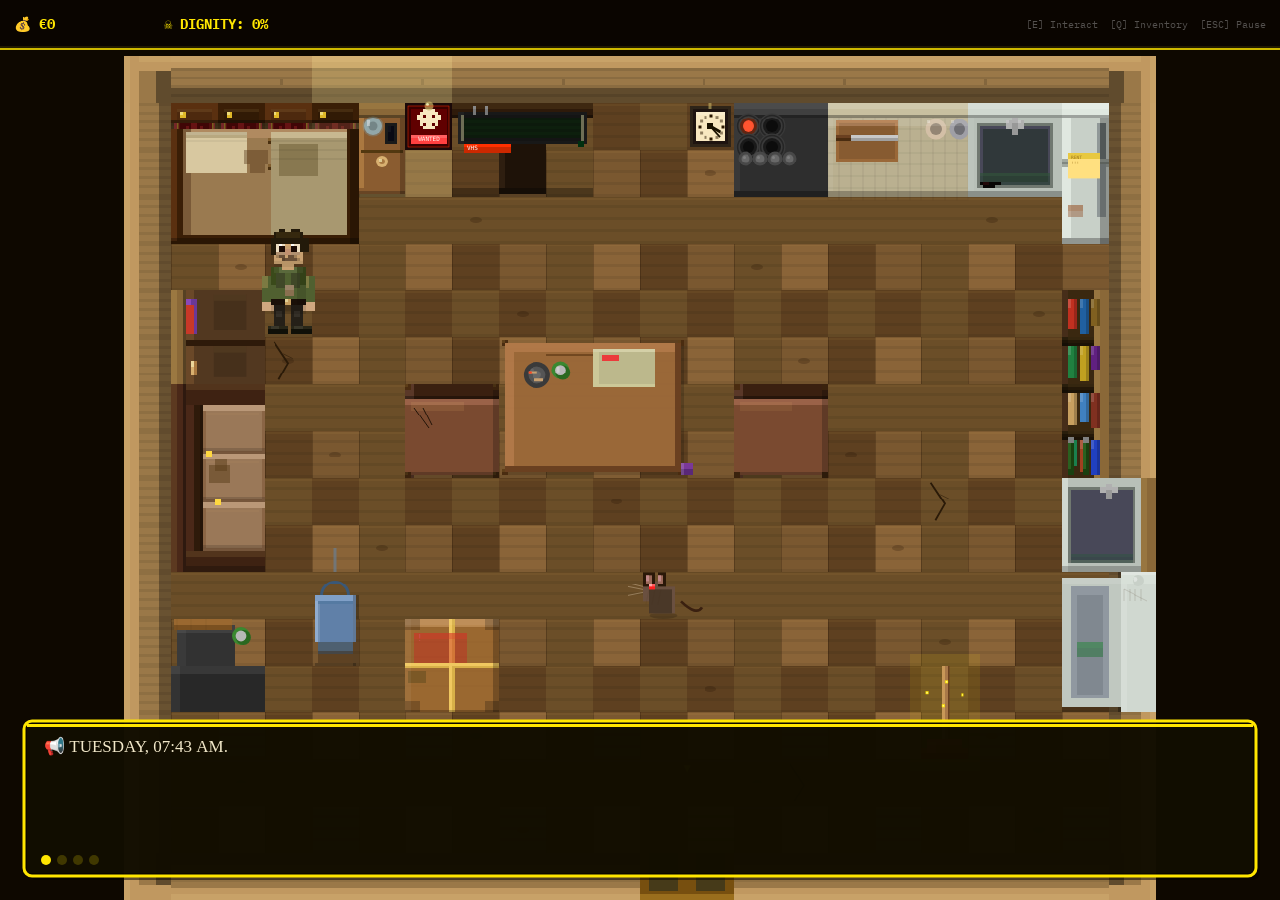
<file: src/app/Game.html>
<!DOCTYPE html>
<html lang="en">
<head>
  <meta charset="UTF-8"/>
  <meta name="viewport" content="width=device-width, initial-scale=1.0"/>
  <title>Random Tuesday Simulator — The Apartment</title>
  <link href="https://fonts.googleapis.com/css2?family=Bebas+Neue&family=Permanent+Marker&family=VT323&family=IBM+Plex+Mono:wght@400;700&display=swap" rel="stylesheet"/>
  <link rel="stylesheet" href="../styles/Style.css"/>
</head>
<body>

  <!-- BACKGROUND LAYERS (kept so HUD/dialog overlays match the main game's vibe) -->
  <div class="bg-layer bg-grid"></div>
  <div class="bg-noise"></div>
  <div class="scanlines"></div>

  <!-- Fade-in overlay (plays on entry from Street.html) -->
  <div id="game-fade"
    style="position:fixed;inset:0;background:#0a0604;z-index:9998;
           pointer-events:none;transition:opacity 0.9s ease;opacity:1;"></div>

  <script src="../scripts/World.js"></script>
  <script>
    // Boot directly into the game world — no title screen, no cinematic
    window.addEventListener('load', () => {
      startWorld();
      // Fade in after world is ready
      requestAnimationFrame(() =>
        requestAnimationFrame(() => {
          const fade = document.getElementById('game-fade');
          if (fade) {
            fade.style.opacity = '0';
            setTimeout(() => fade.remove(), 1000);
          }
        })
      );
    });
  </script>
</body>
</html>
</file>
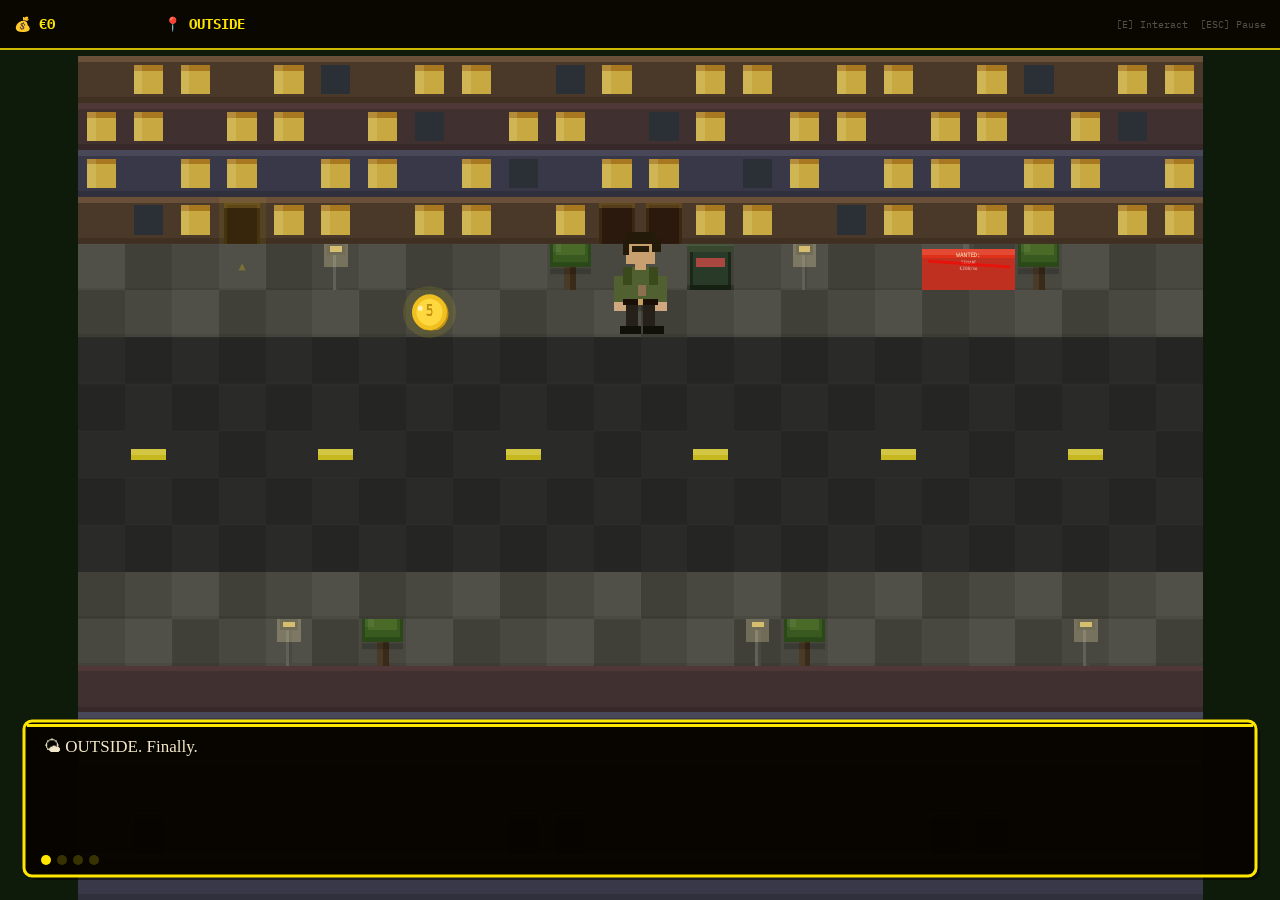
<file: src/app/Street.html>
<!DOCTYPE html>
<html lang="en">
<head>
  <meta charset="UTF-8"/>
  <meta name="viewport" content="width=device-width, initial-scale=1.0"/>
  <title>Random Tuesday Simulator — Outside</title>
  <link href="https://fonts.googleapis.com/css2?family=Bebas+Neue&family=Permanent+Marker&family=VT323&family=IBM+Plex+Mono:wght@400;700&display=swap" rel="stylesheet"/>
  <link rel="stylesheet" href="../styles/Style.css"/>
  <style>
    body { overflow: hidden; background: #0a0a0a; }
    #fade-in {
      position: fixed; inset: 0; background: #0a0a0a; z-index: 9999;
      pointer-events: none; transition: opacity 1s ease;
    }
    #street-wrapper {
      position: fixed; inset: 0; z-index: 300;
      background: #0e1a0a;
      display: flex; align-items: center; justify-content: center;
    }
  </style>
</head>
<body>
  <div id="fade-in"></div>
  <div class="bg-layer bg-grid"></div>
  <div class="bg-noise"></div>
  <div class="scanlines"></div>
  <div class="floaters" id="floaters"></div>
  <div id="street-wrapper">
    <canvas id="street-canvas" style="image-rendering:pixelated;image-rendering:crisp-edges;position:absolute;"></canvas>
    <canvas id="ui-canvas" style="position:absolute;top:0;left:0;image-rendering:pixelated;pointer-events:none;"></canvas>
  </div>

  <script>
  'use strict';

  const TILE=16, SCALE=3, S=TILE*SCALE, COLS=24, ROWS=18;

  function loadStreetState(){
    try {
      const raw = localStorage.getItem('rts_state');
      if(!raw) return {};
      return JSON.parse(raw);
    } catch(e){ return {}; }
  }
  function saveStreetState(patch){
    try {
      const s = loadStreetState();
      Object.assign(s, patch);
      localStorage.setItem('rts_state', JSON.stringify(s));
      localStorage.setItem('rts_money', String(s.money ?? sp.money));
    } catch(e){}
  }

  const C = {
    /* Sky */
    skyTop:'#1a2a3a', skyBot:'#2a3a4a', skyGlow:'#3a4a2a',
    /* Pavement */
    pavA:'#484840', pavB:'#404038', pavC:'#505048', pavLine:'rgba(255,255,255,0.06)',
    /* Road */
    rdA:'#2a2a28', rdB:'#252523', rdMark:'#c8b820',
    /* Building walls */
    bldA:'#4a3828', bldALit:'#6a5038', bldB:'#382828', bldBLit:'#503838',
    bldC:'#383848', bldCLit:'#484858',
    /* Windows */
    winOff:'#1a1a14', winOn:'#c8a840', winOnD:'#a87820', winBl:'#2a3040',
    /* Door */
    bldDoor:'#2a1808', bldDoorFr:'#3a2810',
    /* Details */
    lampPost:'#484840', lampLit:'rgba(255,220,100,0.6)',
    binGr:'#2a3a28', binLid:'#384830',
    sigBg:'#c03020', sigTx:'#f0e8c0',
    treeTk:'#3a2a18', treeLvA:'#2a4818', treeLvB:'#385a20', treeLvC:'#4a6a28',
    carA:'#c03020', carB:'#284880', carC:'#2a4028', carW:'#c0c8d0',
    coinG:'#f0c020', coinGLit:'#ffd840',
    hintBg:'#ffe600', hintTx:'#1a1200',
    hit:'rgba(255,60,60,0.55)',
  };

  /* ── STREET MAP ──
     0=pavement  1=road  2=road-mark  3=building  4=door  5=tree  6=lamp
  */
  const _P=0,_R=1,_M=2,_B=3,_D=4,_T=5,_L=6;
  const SMAP=[
  //  0    1    2    3    4    5    6    7    8    9   10   11   12   13   14   15   16   17   18   19   20   21   22  23
    [_B,  _B,  _B,  _B,  _B,  _B,  _B,  _B,  _B,  _B,  _B,  _B,  _B,  _B,  _B,  _B,  _B,  _B,  _B,  _B,  _B,  _B,  _B,  _B], // 0
    [_B,  _B,  _B,  _B,  _B,  _B,  _B,  _B,  _B,  _B,  _B,  _B,  _B,  _B,  _B,  _B,  _B,  _B,  _B,  _B,  _B,  _B,  _B,  _B], // 1
    [_B,  _B,  _B,  _B,  _B,  _B,  _B,  _B,  _B,  _B,  _B,  _B,  _B,  _B,  _B,  _B,  _B,  _B,  _B,  _B,  _B,  _B,  _B,  _B], // 2
    [_B,  _B,  _B,  _D,  _B,  _B,  _B,  _B,  _B,  _B,  _B,  _D,  _D,  _B,  _B,  _B,  _B,  _B,  _B,  _B,  _B,  _B,  _B,  _B], // 3 — doors
    [_P,  _P,  _P,  _P,  _P,  _L,  _P,  _P,  _P,  _P,  _T,  _P,  _P,  _P,  _P,  _L,  _P,  _P,  _P,  _P,  _T,  _P,  _P,  _P], // 4 — pavement
    [_P,  _P,  _P,  _P,  _P,  _P,  _P,  _P,  _P,  _P,  _P,  _P,  _P,  _P,  _P,  _P,  _P,  _P,  _P,  _P,  _P,  _P,  _P,  _P], // 5
    [_R,  _R,  _R,  _R,  _R,  _R,  _R,  _R,  _R,  _R,  _R,  _R,  _R,  _R,  _R,  _R,  _R,  _R,  _R,  _R,  _R,  _R,  _R,  _R], // 6
    [_R,  _R,  _R,  _R,  _R,  _R,  _R,  _R,  _R,  _R,  _R,  _R,  _R,  _R,  _R,  _R,  _R,  _R,  _R,  _R,  _R,  _R,  _R,  _R], // 7
    [_R,  _M,  _R,  _R,  _R,  _M,  _R,  _R,  _R,  _M,  _R,  _R,  _R,  _M,  _R,  _R,  _R,  _M,  _R,  _R,  _R,  _M,  _R,  _R], // 8 — center line
    [_R,  _R,  _R,  _R,  _R,  _R,  _R,  _R,  _R,  _R,  _R,  _R,  _R,  _R,  _R,  _R,  _R,  _R,  _R,  _R,  _R,  _R,  _R,  _R], // 9
    [_R,  _R,  _R,  _R,  _R,  _R,  _R,  _R,  _R,  _R,  _R,  _R,  _R,  _R,  _R,  _R,  _R,  _R,  _R,  _R,  _R,  _R,  _R,  _R], //10
    [_P,  _P,  _P,  _P,  _P,  _P,  _P,  _P,  _P,  _P,  _P,  _P,  _P,  _P,  _P,  _P,  _P,  _P,  _P,  _P,  _P,  _P,  _P,  _P], //11
    [_P,  _P,  _P,  _P,  _L,  _P,  _T,  _P,  _P,  _P,  _P,  _P,  _P,  _P,  _L,  _T,  _P,  _P,  _P,  _P,  _P,  _L,  _P,  _P], //12
    [_B,  _B,  _B,  _B,  _B,  _B,  _B,  _B,  _B,  _B,  _B,  _B,  _B,  _B,  _B,  _B,  _B,  _B,  _B,  _B,  _B,  _B,  _B,  _B], //13
    [_B,  _B,  _B,  _B,  _B,  _B,  _B,  _B,  _B,  _B,  _B,  _B,  _B,  _B,  _B,  _B,  _B,  _B,  _B,  _B,  _B,  _B,  _B,  _B], //14
    [_B,  _B,  _B,  _B,  _B,  _B,  _B,  _B,  _B,  _B,  _B,  _B,  _B,  _B,  _B,  _B,  _B,  _B,  _B,  _B,  _B,  _B,  _B,  _B], //15
    [_B,  _D,  _B,  _B,  _B,  _B,  _B,  _B,  _B,  _D,  _D,  _B,  _B,  _B,  _B,  _B,  _B,  _B,  _D,  _D,  _B,  _B,  _B,  _B], //16
    [_B,  _B,  _B,  _B,  _B,  _B,  _B,  _B,  _B,  _B,  _B,  _B,  _B,  _B,  _B,  _B,  _B,  _B,  _B,  _B,  _B,  _B,  _B,  _B], //17
  ];

  const SOLID_STREET = new Set([_B, _T]);

  /* Objects on the street */
  const SOBJECTS = [];

  /* COIN on pavement */
  const _initState = loadStreetState();
  let streetCoin={visible: _initState.streetCoinCollected !== true, tx:7,ty:5};
  SOBJECTS.push({
    tx:7,ty:5,w:1,h:1, isCoin:true, hx:0,hy:0,hw:0,hh:0,
    get _skip(){ return !streetCoin.visible; },
    label:'€5??',
    lines:['★ You found €5 on the ground!','"Someone\'s bad day is your good day."'],
    draw(ctx){
      if(!streetCoin.visible) return;
      const b=Math.sin(Date.now()/250)*SCALE;
      ctx.save(); ctx.translate(0,b);
      ctx.globalAlpha=0.3+0.2*Math.sin(Date.now()/400);
      ctx.fillStyle='#ffe600'; ctx.beginPath(); ctx.arc(S/2,S/2,SCALE*9,0,Math.PI*2); ctx.fill();
      ctx.globalAlpha=1;
      ctx.fillStyle='#c09010'; ctx.beginPath(); ctx.arc(S/2+SCALE*0.5,S/2+SCALE*0.5,SCALE*6,0,Math.PI*2); ctx.fill();
      ctx.fillStyle=C.coinG; ctx.beginPath(); ctx.arc(S/2,S/2,SCALE*6,0,Math.PI*2); ctx.fill();
      ctx.fillStyle=C.coinGLit; ctx.beginPath(); ctx.arc(S/2,S/2,SCALE*4.5,0,Math.PI*2); ctx.fill();
      ctx.fillStyle='#c09010'; ctx.font=`bold ${SCALE*5}px monospace`; ctx.textAlign='center'; ctx.textBaseline='middle'; ctx.fillText('5',S/2,S/2);
      ctx.fillStyle='rgba(255,255,255,0.65)'; ctx.fillRect(S/2-SCALE*4,S/2-SCALE*2,SCALE*1.5,SCALE*1.5);
      ctx.restore();
    }
  });

  /* TRASH BIN */
  SOBJECTS.push({
    tx:13,ty:4,w:1,h:1, hx:13,hy:4,hw:1,hh:1, label:'Trash Bin',
    lines:['"Smells like Tuesday."','"Something is moving inside."','"You could dig through it. You won\'t. ...Maybe."'],
    draw(ctx){
      ctx.fillStyle='#1a2818'; ctx.fillRect(SCALE,0,S-SCALE*2,S);
      ctx.fillStyle=C.binGr; ctx.fillRect(SCALE*2,SCALE*2,S-SCALE*4,S-SCALE*4);
      ctx.fillStyle=C.binLid; ctx.fillRect(0,0,S,SCALE*3);
      ctx.fillStyle='rgba(255,255,255,0.08)'; ctx.fillRect(0,0,S,SCALE);
      // Sticker
      ctx.fillStyle='rgba(255,80,80,0.6)'; ctx.fillRect(SCALE*3,SCALE*5,S-SCALE*6,SCALE*3);
      ctx.fillStyle='rgba(0,0,0,0.2)'; ctx.fillRect(0,S-SCALE*2,S,SCALE*2);
    }
  });

  /* SIGN */
  SOBJECTS.push({
    tx:18,ty:4,w:2,h:1, hx:18,hy:4,hw:2,hh:1, label:'Notice Board',
    lines:['"WANTED: reliable tenant. €200/month. No pets."','"Someone crossed out \'reliable\' and wrote \'any\'."'],
    draw(ctx){
      // Post
      ctx.fillStyle='#484840'; ctx.fillRect(S-SCALE*2,0,SCALE*4,S);
      ctx.fillStyle='#606058'; ctx.fillRect(S-SCALE*2,0,SCALE*2,S);
      // Board
      ctx.fillStyle=C.sigBg; ctx.fillRect(0,SCALE*2,2*S,S-SCALE*2);
      ctx.fillStyle='#e03018'; ctx.fillRect(0,SCALE*2,2*S,SCALE*3);
      ctx.fillStyle='rgba(255,255,255,0.12)'; ctx.fillRect(0,SCALE*2,2*S,SCALE*2);
      ctx.fillStyle=C.sigTx; ctx.font=`${SCALE*2}px monospace`; ctx.textBaseline='top'; ctx.textAlign='center';
      ctx.fillText('WANTED:',S,SCALE*3);
      ctx.fillStyle='rgba(255,255,255,0.7)'; ctx.font=`${SCALE*1.5}px monospace`;
      ctx.fillText('TENANT',S,SCALE*6); ctx.fillText('€200/mo',S,SCALE*8);
      ctx.strokeStyle='rgba(255,0,0,0.6)'; ctx.lineWidth=SCALE;
      ctx.beginPath(); ctx.moveTo(SCALE*2,SCALE*6); ctx.lineTo(2*S-SCALE*2,SCALE*8); ctx.stroke();
    }
  });

  /* Player */
  let sp={
    tx:11.5, ty:4.5,
    facing:'up', frame:0, frameTimer:0,
    money:_initState.money ?? 0, dignity:0, inventory:_initState.inventory ?? [], weapon:_initState.weapon ?? null,
  };

  const skeys={};
  let sGameState='playing';
  let sdialogQueue=[],sdialogIdx=0,sdialogObj=null;
  let sCoinPending=false;

  document.addEventListener('keydown',e=>{
    skeys[e.key.toLowerCase()]=true;
    if(e.key.toLowerCase()==='e'){
      if(sGameState==='dialog') sAdvanceDialog();
      else sTryInteract();
    }
    if(e.key==='Escape') toggleSPause();
  });
  document.addEventListener('keyup',e=>{ skeys[e.key.toLowerCase()]=false; });

  let sCanvas,sCtx,suiCanvas,suiCtx;

  window.addEventListener('load',()=>{
    // Fade in
    const fi=document.getElementById('fade-in');
    fi.style.opacity='1';
    requestAnimationFrame(()=>requestAnimationFrame(()=>{ fi.style.opacity='0'; }));
    setTimeout(()=>fi.remove(),1200);

    sCanvas=document.getElementById('street-canvas');
    suiCanvas=document.getElementById('ui-canvas');
    sCtx=sCanvas.getContext('2d');
    suiCtx=suiCanvas.getContext('2d');
    sCtx.imageSmoothingEnabled=suiCtx.imageSmoothingEnabled=false;
    resizeStreet();
    window.addEventListener('resize',resizeStreet);

    // Floaters
    const emojis=['💸','🤑','💰','🪙','🚗','🐦','🌿','🍕','🎸','📦','🔧','🧾','🌞','🚔','📰'];
    const floatersEl=document.getElementById('floaters');
    if(floatersEl){
      for(let i=0;i<20;i++){
        const el=document.createElement('div');
        el.className='floater'; el.textContent=emojis[Math.floor(Math.random()*emojis.length)];
        el.style.left=Math.random()*100+'%'; el.style.animationDuration=(8+Math.random()*14)+'s';
        el.style.animationDelay=(-Math.random()*20)+'s'; el.style.fontSize=(1+Math.random()*2)+'rem';
        el.style.userSelect='none'; floatersEl.appendChild(el);
      }
    }

    setTimeout(()=>sShowDialog(null,[
      '🌤 OUTSIDE. Finally.',
      `"Fresh air. Smells like exhaust and regret."`,
      '"There\'s a door back into your building at the top."',
      '"Is that... a €5 coin on the ground?"',
    ]),600);

    requestAnimationFrame(sGameLoop);
  });

  function resizeStreet(){
    const W=window.innerWidth,H=window.innerHeight,mW=COLS*S,mH=ROWS*S;
    sCanvas.width=mW; sCanvas.height=mH;
    const fit=Math.min((W-16)/mW,(H-56)/mH);
    const dW=Math.round(mW*fit),dH=Math.round(mH*fit);
    sCanvas.style.width=dW+'px'; sCanvas.style.height=dH+'px';
    sCanvas.style.left=((W-dW)/2)+'px'; sCanvas.style.top=((H-dH+56)/2)+'px';
    suiCanvas.width=W; suiCanvas.height=H; suiCanvas.style.width=W+'px'; suiCanvas.style.height=H+'px';
  }

  let sLastTime=0;
  function sGameLoop(ts){
    const dt=Math.min((ts-sLastTime)/1000,0.05); sLastTime=ts;
    if(sGameState==='playing') sUpdatePlayer(dt);
    sDrawWorld(); sDrawUI();
    requestAnimationFrame(sGameLoop);
  }

  const SSPEED=5.5;
  function sUpdatePlayer(dt){
    let dx=0,dy=0;
    if(skeys['w']||skeys['arrowup'])   dy=-1;
    if(skeys['s']||skeys['arrowdown']) dy= 1;
    if(skeys['a']||skeys['arrowleft']) dx=-1;
    if(skeys['d']||skeys['arrowright'])dx= 1;
    if(dx&&dy){dx*=0.707;dy*=0.707;}
    if(dx||dy){
      const nx=sp.tx+dx*SSPEED*dt, ny=sp.ty+dy*SSPEED*dt;
      if(!sSolid(nx,sp.ty)) sp.tx=nx;
      if(!sSolid(sp.tx,ny)) sp.ty=ny;
      if(Math.abs(dx)>Math.abs(dy)) sp.facing=dx>0?'right':'left';
      else sp.facing=dy>0?'down':'up';
      sp.frameTimer+=dt;
      if(sp.frameTimer>0.12){sp.frameTimer=0;sp.frame=(sp.frame+1)%4;}
    } else sp.frame=0;

    // Re-enter building via door at row 3
    if(sp.ty<=3.4&&(sp.tx>=2.5&&sp.tx<=4.5)){
      triggerReturnHome();
    }
  }

  function sSolid(tx,ty){
    const c=Math.floor(tx),r=Math.floor(ty);
    if(c<0||r<0||c>=COLS||r>=ROWS) return true;
    const t=SMAP[r]?.[c];
    if(SOLID_STREET.has(t)) return true;
    for(const obj of SOBJECTS){
      if(obj._skip||obj.isCoin) continue;
      const hx=obj.hx,hy=obj.hy,hw=obj.hw,hh=obj.hh;
      if(hw===0||hh===0) continue;
      const pL=tx+0.15,pR=tx+0.85,pT=ty+0.15,pB=ty+0.85;
      if(pR>hx&&pL<hx+hw&&pB>hy&&pT<hy+hh) return true;
    }
    return false;
  }

  let returnTriggered=false;
  function triggerReturnHome(){
    if(returnTriggered||sGameState==='exiting') return;
    returnTriggered=true; sGameState='exiting';
    saveStreetState({ money: sp.money, inventory: sp.inventory, weapon: sp.weapon });
    const fade=document.createElement('div');
    fade.style.cssText='position:fixed;inset:0;background:#0a0604;z-index:9999;opacity:0;transition:opacity 0.8s ease;pointer-events:none;';
    document.body.appendChild(fade);
    requestAnimationFrame(()=>requestAnimationFrame(()=>{ fade.style.opacity='1'; }));
    setTimeout(()=>{ window.location.href='Game.html?from=street'; },900);
  }

  function sTryInteract(){
    if(sGameState!=='playing') return;
    const off={up:[0,-1],down:[0,1],left:[-1,0],right:[1,0]};
    const [ox,oy]=off[sp.facing];
    const cx=Math.floor(sp.tx)+ox, cy=Math.floor(sp.ty)+oy;
    const px2=Math.floor(sp.tx), py2=Math.floor(sp.ty);
    for(const obj of SOBJECTS){
      if(obj._skip) continue;
      const hit=(cx>=obj.tx&&cx<obj.tx+obj.w&&cy>=obj.ty&&cy<obj.ty+obj.h)
             ||(px2>=obj.tx&&px2<obj.tx+obj.w&&py2>=obj.ty&&py2<obj.ty+obj.h);
      if(!hit) continue;
      if(obj.isCoin){ sShowDialog(obj,obj.lines); sCoinPending=true; return; }
      sShowDialog(obj,obj.lines); return;
    }
    // Door check
    const nearDoor=(SMAP[cy]?.[cx]===_D)||(SMAP[py2]?.[px2]===_D);
    if(nearDoor) sShowDialog(null,['"Back inside."','"Walk to the door at the top to go home."']);
  }

  function sShowDialog(obj,lines){
    if(sGameState==='dialog') return;
    sdialogObj=obj; sdialogQueue=lines; sdialogIdx=0; sGameState='dialog';
  }
  function sAdvanceDialog(){
    const wasCoin=sCoinPending;
    sdialogIdx++;
    if(sdialogIdx<sdialogQueue.length) return;
    sGameState='playing'; sdialogObj=null;
    if(wasCoin){ sCoinPending=false; collectStreetCoin(); }
  }
  function collectStreetCoin(){
    streetCoin.visible=false; sp.money+=5; saveStreetState({ money: sp.money, streetCoinCollected: true, inventory: sp.inventory, weapon: sp.weapon });
    sShowDialog(null,[`★ +€5! Balance: €${sp.money}.`,'"Lucky Tuesday after all."']);
  }
  function toggleSPause(){ if(sGameState==='dialog') return; sGameState=sGameState==='paused'?'playing':'paused'; }

  function sDrawWorld(){
    sCtx.fillStyle='#0a0604'; sCtx.fillRect(0,0,sCanvas.width,sCanvas.height);
    // Sky
    for(let r=0;r<4;r++) for(let c=0;c<COLS;c++){
      const gy=r/4;
      const sr=Math.floor(26+gy*20), sg=Math.floor(42+gy*16), sb=Math.floor(58+gy*14);
      sCtx.fillStyle=`rgb(${sr},${sg},${sb})`; sCtx.fillRect(c*S,r*S,S,S);
    }
    for(let r=0;r<ROWS;r++) for(let c=0;c<COLS;c++) sDrawTile(c,r);
    [...SOBJECTS].filter(o=>!o._skip).sort((a,b)=>(a.ty+a.h)-(b.ty+b.h)).forEach(obj=>{
      sCtx.save(); sCtx.translate(obj.tx*S,obj.ty*S); obj.draw(sCtx); sCtx.restore();
    });
    sDrawStreetPlayer();
    sDrawStreetHint();
    // Door glow top (back to home)
    const t=Date.now();
    const gl=0.1+0.06*Math.sin(t/800);
    sCtx.save(); sCtx.globalAlpha=gl;
    sCtx.fillStyle='#ffe600'; sCtx.fillRect(3*S,3*S,S,S);
    sCtx.globalAlpha=0.6+0.4*Math.sin(t/500);
    sCtx.fillStyle='#ffe600'; sCtx.font=`bold ${SCALE*4}px monospace`; sCtx.textAlign='center'; sCtx.textBaseline='middle';
    sCtx.fillText('▲',3.5*S,4.5*S);
    sCtx.globalAlpha=1; sCtx.restore();
  }

  function sDrawTile(col,row){
    sCtx.save(); sCtx.translate(col*S,row*S);
    const t=SMAP[row]?.[col];
    if(t===_B){ sDrawBuilding(col,row); }
    else if(t===_P){ sDrawPavement(col,row); }
    else if(t===_R){ sDrawRoad(col,row); }
    else if(t===_M){ sDrawRoadMark(); }
    else if(t===_D){ sDrawBldDoor(col,row); }
    else if(t===_T){ sDrawTree(); }
    else if(t===_L){ sDrawPavement(col,row); sDrawLamp(); }
    else { sCtx.fillStyle='#0a0a0a'; sCtx.fillRect(0,0,S,S); }
    sCtx.restore();
  }

  function sDrawBuilding(col,row){
    const v=(col*3+row*7)%3;
    sCtx.fillStyle=v===0?'#4a3828':v===1?'#403030':'#383848';
    sCtx.fillRect(0,0,S,S);
    const lit=v===0?'#6a5038':v===1?'#503838':'#484858';
    sCtx.fillStyle=lit; sCtx.fillRect(0,0,S,SCALE*2);
    // Windows
    if(row>=0&&row<=3&&(col+row)%3!==0){
      const on=Math.floor(Date.now()/3000+col+row*3)%5!==0;
      sCtx.fillStyle=on?C.winOn:C.winOff;
      sCtx.fillRect(SCALE*3,SCALE*3,S-SCALE*6,S-SCALE*6);
      if(on){
        sCtx.fillStyle=C.winOnD; sCtx.fillRect(SCALE*3,SCALE*3,S-SCALE*6,SCALE*2);
        sCtx.fillStyle='rgba(255,255,200,0.15)'; sCtx.fillRect(SCALE*3,SCALE*3,SCALE*3,S-SCALE*6);
      } else {
        sCtx.fillStyle='rgba(60,70,90,0.5)'; sCtx.fillRect(SCALE*3,SCALE*3,S-SCALE*6,S-SCALE*6);
      }
    }
    sCtx.fillStyle='rgba(0,0,0,0.15)'; sCtx.fillRect(0,S-SCALE*2,S,SCALE*2);
  }

  function sDrawPavement(col,row){
    const v=(col*5+row*11)%3;
    sCtx.fillStyle=v===0?C.pavA:v===1?C.pavB:C.pavC;
    sCtx.fillRect(0,0,S,S);
    // Joint lines
    sCtx.strokeStyle=C.pavLine; sCtx.lineWidth=0.5;
    if(col%2===0){ sCtx.beginPath(); sCtx.moveTo(0,0); sCtx.lineTo(0,S); sCtx.stroke(); }
    if(row%2===0){ sCtx.beginPath(); sCtx.moveTo(0,0); sCtx.lineTo(S,0); sCtx.stroke(); }
    sCtx.fillStyle='rgba(0,0,0,0.08)'; sCtx.fillRect(0,S-SCALE,S,SCALE);
  }

  function sDrawRoad(col,row){
    const v=(col+row)%2;
    sCtx.fillStyle=v===0?C.rdA:C.rdB;
    sCtx.fillRect(0,0,S,S);
    sCtx.strokeStyle='rgba(255,255,255,0.04)'; sCtx.lineWidth=0.5;
    sCtx.beginPath(); sCtx.moveTo(0,0); sCtx.lineTo(S,0); sCtx.stroke();
  }
  function sDrawRoadMark(){
    sCtx.fillStyle=C.rdA; sCtx.fillRect(0,0,S,S);
    sCtx.fillStyle=C.rdMark; sCtx.fillRect(SCALE*2,SCALE*6,S-SCALE*4,S-SCALE*12);
    sCtx.fillStyle='rgba(255,255,200,0.2)'; sCtx.fillRect(SCALE*2,SCALE*6,S-SCALE*4,SCALE*2);
  }

  function sDrawBldDoor(col,row){
    sDrawBuilding(col,row);
    const t=Date.now();
    // Door frame
    sCtx.fillStyle='#3a2810'; sCtx.fillRect(SCALE*2,SCALE*2,S-SCALE*4,S-SCALE*2);
    sCtx.fillStyle='#1a0c04'; sCtx.fillRect(SCALE*3,SCALE*3,S-SCALE*6,S-SCALE*3);
    // Light from inside
    const gl=0.1+0.06*Math.sin(t/1200);
    sCtx.fillStyle=`rgba(255,200,120,${gl})`; sCtx.fillRect(SCALE*3,SCALE*3,S-SCALE*6,S-SCALE*3);
    sCtx.fillStyle='rgba(255,200,80,0.2)'; sCtx.fillRect(SCALE*2,SCALE*2,S-SCALE*4,SCALE*2);
  }

  function sDrawTree(){
    sDrawPavement(0,0);
    // Trunk
    sCtx.fillStyle=C.treeTk; sCtx.fillRect(S/2-SCALE*2,S*0.4,SCALE*4,S*0.6);
    sCtx.fillStyle='#4a3a28'; sCtx.fillRect(S/2-SCALE*2,S*0.4,SCALE*2,S*0.6);
    // Canopy layers
    sCtx.fillStyle=C.treeLvA; sCtx.fillRect(SCALE,0,S-SCALE*2,S*0.5);
    sCtx.fillStyle=C.treeLvB; sCtx.fillRect(SCALE*2,0,S-SCALE*4,S*0.4);
    sCtx.fillStyle=C.treeLvC; sCtx.fillRect(SCALE*3,0,S-SCALE*6,S*0.25);
    sCtx.fillStyle='rgba(255,255,255,0.06)'; sCtx.fillRect(SCALE*2,0,SCALE*3,SCALE*3);
    sCtx.fillStyle='rgba(0,0,0,0.18)'; sCtx.fillRect(SCALE,S*0.4+SCALE*2,S-SCALE*2,SCALE*2);
  }

  function sDrawLamp(){
    sCtx.fillStyle=C.lampPost; sCtx.fillRect(S/2-SCALE,0,SCALE*2,S);
    sCtx.fillStyle='#606058'; sCtx.fillRect(S/2-SCALE,0,SCALE,S);
    // Lamp head
    sCtx.fillStyle='#404038'; sCtx.fillRect(S/2-SCALE*3,0,SCALE*6,SCALE*4);
    sCtx.fillStyle='rgba(255,220,100,0.7)'; sCtx.fillRect(S/2-SCALE*2,SCALE,SCALE*4,SCALE*2);
    sCtx.fillStyle='rgba(255,240,180,0.25)'; sCtx.fillRect(S/2-SCALE*4,0,SCALE*8,SCALE*8);
  }

  function sDrawStreetPlayer(){
    const x=sp.tx*S+S/2, y=sp.ty*S+S/2;
    const bob=(sp.frame===1||sp.frame===3)?-SCALE:0;
    const loff=sp.frame===1?2:sp.frame===3?-2:0;
    const aoff=sp.frame===1?-2:sp.frame===3?2:0;
    const p=SCALE;
    sCtx.save(); sCtx.translate(x,y+bob);
    sCtx.globalAlpha=0.2; sCtx.fillStyle='#000';
    sCtx.beginPath(); sCtx.ellipse(0,S*0.38,S*0.24,S*0.065,0,0,Math.PI*2); sCtx.fill();
    sCtx.globalAlpha=1;
    const fl=sp.facing==='left'; if(fl) sCtx.scale(-1,1);
    sCtx.fillStyle='#252018'; sCtx.fillRect(-5*p,4*p,4*p,8*p+loff*p); sCtx.fillRect(1*p,4*p,4*p,8*p-loff*p);
    sCtx.fillStyle='#101008'; sCtx.fillRect(-7*p,12*p+loff*p,7*p,3*p); sCtx.fillRect(1*p,12*p-loff*p,7*p,3*p);
    sCtx.fillStyle='#506030'; sCtx.fillRect(-9*p,-5*p+aoff*p,4*p,10*p); sCtx.fillRect(5*p,-5*p-aoff*p,4*p,10*p);
    sCtx.fillStyle='#d0a880'; sCtx.fillRect(-9*p,4*p+aoff*p,4*p,3*p); sCtx.fillRect(5*p,4*p-aoff*p,4*p,3*p);
    sCtx.fillStyle='#506030'; sCtx.fillRect(-6*p,-8*p,12*p,13*p);
    sCtx.fillStyle='#3a4a1a'; sCtx.fillRect(-6*p,-8*p,3*p,6*p); sCtx.fillRect(3*p,-8*p,3*p,6*p);
    sCtx.fillStyle='#8a7050'; sCtx.fillRect(-1*p,-2*p,3*p,4*p);
    sCtx.fillStyle='#1a1008'; sCtx.fillRect(-6*p,3*p,12*p,2*p);
    sCtx.fillStyle='#c8a060'; sCtx.fillRect(-p,3*p,2*p,2*p);
    sCtx.fillStyle='#c8a070'; sCtx.fillRect(-2*p,-9*p,4*p,2*p); sCtx.fillRect(-5*p,-18*p,10*p,9*p);
    sCtx.fillStyle='#231a0a'; sCtx.fillRect(-5*p,-20*p,10*p,4*p); sCtx.fillRect(-6*p,-18*p,2*p,6*p); sCtx.fillRect(4*p,-18*p,3*p,5*p);
    if(sp.facing!=='up'){
      sCtx.fillStyle='#ecddc0'; sCtx.fillRect(-4*p,-16*p,3*p,3*p); sCtx.fillRect(1*p,-16*p,3*p,3*p);
      sCtx.fillStyle='#1a0a04'; sCtx.fillRect(-3*p,-15*p,2*p,2*p); sCtx.fillRect(1*p,-15*p,2*p,2*p);
      sCtx.fillStyle='rgba(255,255,255,0.85)'; sCtx.fillRect(-3*p,-16*p,p,p); sCtx.fillRect(1*p,-16*p,p,p);
      sCtx.fillStyle='#b09070'; sCtx.fillRect(-4*p,-13*p,3*p,p); sCtx.fillRect(1*p,-13*p,3*p,p);
      sCtx.fillStyle='#6a5038'; sCtx.fillRect(-3*p,-12*p,2*p,p); sCtx.fillRect(0,-12*p,2*p,p); sCtx.fillRect(-2*p,-11*p,5*p,p);
    } else {
      sCtx.fillStyle='#231a0a'; sCtx.fillRect(-3*p,-15*p,6*p,2*p);
    }
    sCtx.restore();
  }

  function sDrawStreetHint(){
    if(sGameState!=='playing') return;
    const off={up:[0,-1],down:[0,1],left:[-1,0],right:[1,0]};
    const [ox,oy]=off[sp.facing];
    const cx=Math.floor(sp.tx)+ox, cy=Math.floor(sp.ty)+oy;
    let nearObj=null;
    for(const obj of SOBJECTS){
      if(obj._skip) continue;
      if(cx>=obj.tx&&cx<obj.tx+obj.w&&cy>=obj.ty&&cy<obj.ty+obj.h){nearObj=obj;break;}
    }
    const nearDoor=(SMAP[cy]?.[cx]===_D);
    if(!nearObj&&!nearDoor) return;
    const tx2=nearObj?(nearObj.tx+nearObj.w/2)*S:(3.5)*S;
    const ty2=nearObj?nearObj.ty*S-SCALE*6:3*S-SCALE*6;
    let label='E', col=C.hintBg;
    if(nearObj?.isCoin) label='E  +€5';
    else if(nearDoor) label='WALK IN';
    const bw=label.length>1?S*2.6:S*0.9;
    const pulse=0.82+0.18*Math.sin(Date.now()/250);
    sCtx.save(); sCtx.globalAlpha=pulse;
    sCtx.fillStyle='rgba(0,0,0,0.3)'; rRect(sCtx,tx2-bw/2+SCALE,ty2-S*0.35+SCALE,bw,S*0.56,SCALE*2); sCtx.fill();
    sCtx.fillStyle=col; sCtx.strokeStyle=C.hintTx; sCtx.lineWidth=SCALE;
    rRect(sCtx,tx2-bw/2,ty2-S*0.35,bw,S*0.56,SCALE*2); sCtx.fill(); sCtx.stroke();
    sCtx.fillStyle=C.hintTx; sCtx.font=`bold ${SCALE*4}px monospace`; sCtx.textAlign='center'; sCtx.textBaseline='middle';
    sCtx.fillText(label,tx2,ty2-S*0.08);
    sCtx.restore();
  }

  function rRect(ctx,x,y,w,h,r){ctx.beginPath();ctx.moveTo(x+r,y);ctx.lineTo(x+w-r,y);ctx.arcTo(x+w,y,x+w,y+r,r);ctx.lineTo(x+w,y+h-r);ctx.arcTo(x+w,y+h,x+w-r,y+h,r);ctx.lineTo(x+r,y+h);ctx.arcTo(x,y+h,x,y+h-r,r);ctx.lineTo(x,y+r);ctx.arcTo(x,y,x+r,y,r);ctx.closePath();}

  function sDrawUI(){
    suiCtx.clearRect(0,0,suiCanvas.width,suiCanvas.height);
    sDrawStreetHUD();
    if(sGameState==='dialog') sDrawStreetDialog();
    if(sGameState==='paused') sDrawStreetPause();
  }

  function sDrawStreetHUD(){
    const W=suiCanvas.width, pad=14;
    suiCtx.fillStyle='rgba(10,6,0,0.92)'; suiCtx.fillRect(0,0,W,50);
    suiCtx.fillStyle='rgba(255,230,0,0.8)'; suiCtx.fillRect(0,48,W,2);
    suiCtx.font='bold 14px "IBM Plex Mono",monospace'; suiCtx.fillStyle='#ffe600'; suiCtx.textBaseline='middle'; suiCtx.textAlign='left';
    suiCtx.fillText(`💰 €${sp.money}`,pad,25);
    suiCtx.fillText('📍 OUTSIDE',pad+150,25);
    suiCtx.textAlign='right'; suiCtx.fillStyle='rgba(255,255,255,0.3)'; suiCtx.font='10px "IBM Plex Mono",monospace';
    suiCtx.fillText('[E] Interact  [ESC] Pause',W-pad,25);
  }

  function sDrawStreetDialog(){
    if(!sdialogQueue.length) return;
    const W=suiCanvas.width,H=suiCanvas.height,bh=155,bw=W-48,bx=24,by=H-bh-24;
    suiCtx.save();
    suiCtx.fillStyle='rgba(0,0,0,0.5)'; suiCtx.beginPath(); suiCtx.roundRect(bx+4,by+4,bw,bh,8); suiCtx.fill();
    suiCtx.fillStyle='rgba(8,5,0,0.96)'; suiCtx.strokeStyle='#ffe600'; suiCtx.lineWidth=3;
    suiCtx.beginPath(); suiCtx.roundRect(bx,by,bw,bh,8); suiCtx.fill(); suiCtx.stroke();
    suiCtx.fillStyle='#ffe600'; suiCtx.fillRect(bx+3,by+3,bw-6,3);
    if(sdialogObj?.label){const lw=Math.min(suiCtx.measureText(sdialogObj.label).width+40,260);suiCtx.fillStyle='#ffe600';suiCtx.beginPath();suiCtx.roundRect(bx+16,by-20,lw,28,4);suiCtx.fill();suiCtx.fillStyle='#1a1200';suiCtx.font='bold 12px "IBM Plex Mono",monospace';suiCtx.textAlign='left';suiCtx.textBaseline='middle';suiCtx.fillText(sdialogObj.label,bx+24,by-6);}
    suiCtx.fillStyle='#f2e8c9'; suiCtx.font='17px "Permanent Marker",cursive'; suiCtx.textAlign='left'; suiCtx.textBaseline='top';
    swrapText(suiCtx,sdialogQueue[sdialogIdx]||'',bx+20,by+18,bw-48,26);
    for(let i=0;i<sdialogQueue.length;i++){suiCtx.fillStyle=i===sdialogIdx?'#ffe600':'rgba(255,230,0,0.2)';suiCtx.beginPath();suiCtx.arc(bx+22+i*16,by+bh-16,5,0,Math.PI*2);suiCtx.fill();}
    if(Math.floor(Date.now()/500)%2===0){suiCtx.fillStyle='#ffe600';suiCtx.font='20px monospace';suiCtx.textAlign='right';suiCtx.textBaseline='bottom';suiCtx.fillText('▶',bx+bw-14,by+bh-10);}
    suiCtx.restore();
  }

  function sDrawStreetPause(){
    const W=suiCanvas.width,H=suiCanvas.height;
    suiCtx.save(); suiCtx.fillStyle='rgba(0,0,0,0.68)'; suiCtx.fillRect(0,0,W,H);
    suiCtx.fillStyle='#ffe600'; suiCtx.font='bold 48px "Bebas Neue",sans-serif'; suiCtx.textAlign='center'; suiCtx.textBaseline='middle';
    suiCtx.fillText('PAUSED',W/2,H/2-24);
    suiCtx.fillStyle='rgba(255,255,255,0.4)'; suiCtx.font='15px "IBM Plex Mono",monospace';
    suiCtx.fillText('( ESC to resume )',W/2,H/2+20); suiCtx.restore();
  }

  function swrapText(ctx,text,x,y,maxW,lineH){
    const words=text.split(' ');let line='',curY=y;
    for(const w of words){const t=line+w+' ';if(ctx.measureText(t).width>maxW&&line!==''){ctx.fillText(line.trim(),x,curY);line=w+' ';curY+=lineH;}else line=t;}
    if(line.trim()) ctx.fillText(line.trim(),x,curY);
  }
  </script>
</body>
</html>
</file>
<file: src/styles/Style.css>
:root {
  --yellow: #FFE600;
  --red: #FF2D00;
  --green: #00FF41;
  --white: #F5F0E8;
  --black: #0A0A0A;
  --paper: #F2E8C9;
  --ink: #1A1200;
}

*, *::before, *::after {
  box-sizing: border-box;
  margin: 0;
  padding: 0;
  user-select: none;
  -webkit-user-select: none;
  -moz-user-select: none;
  -ms-user-select: none;
}

body {
  background-color: var(--black);
  color: var(--white);
  font-family: 'IBM Plex Mono', monospace;
  min-height: 100vh;
  overflow: hidden;
  cursor: url("data:image/svg+xml;utf8,<svg xmlns='http://www.w3.org/2000/svg' width='32' height='32'><text y='24' font-size='24'>💸</text></svg>") 16 16, auto;
}

/* ---- BACKGROUND ---- */
.bg-layer {
  position: fixed; inset: 0; pointer-events: none; z-index: 0;
}
.bg-grid {
  background-image:
    linear-gradient(rgba(255,230,0,0.05) 1px, transparent 1px),
    linear-gradient(90deg, rgba(255,230,0,0.05) 1px, transparent 1px);
  background-size: 40px 40px;
  width: 100%; height: 100%;
}
.bg-noise {
  position: fixed; inset: 0; z-index: 0;
  background-image: url("data:image/svg+xml,%3Csvg viewBox='0 0 256 256' xmlns='http://www.w3.org/2000/svg'%3E%3Cfilter id='noise'%3E%3CfeTurbulence type='fractalNoise' baseFrequency='0.9' numOctaves='4' stitchTiles='stitch'/%3E%3C/filter%3E%3Crect width='100%25' height='100%25' filter='url(%23noise)' opacity='0.04'/%3E%3C/svg%3E");
  pointer-events: none;
}

/* ---- FLOATERS ---- */
.floaters {
  position: fixed; inset: 0; z-index: 1; pointer-events: none; overflow: hidden;
}
.floater {
  position: absolute;
  font-size: clamp(1.2rem, 3vw, 2.5rem);
  animation: floatUp linear infinite;
  opacity: 0.18;
  user-select: none;
  -webkit-user-select: none;
}
@keyframes floatUp {
  0%   { transform: translateY(110vh) rotate(0deg);   opacity: 0; }
  10%  { opacity: 0.18; }
  90%  { opacity: 0.18; }
  100% { transform: translateY(-10vh) rotate(720deg); opacity: 0; }
}

/* ---- SCANLINES ---- */
.scanlines {
  position: fixed; inset: 0; z-index: 100; pointer-events: none;
  background: repeating-linear-gradient(
    0deg,
    transparent,
    transparent 2px,
    rgba(0,0,0,0.12) 2px,
    rgba(0,0,0,0.12) 4px
  );
}

/* ---- TAPE STRIPS ---- */
.tape {
  position: fixed;
  background: rgba(255,230,0,0.85);
  color: var(--ink);
  font-family: 'Permanent Marker', cursive;
  font-size: 0.85rem;
  padding: 4px 80px;
  white-space: nowrap;
  z-index: 2;
  pointer-events: none;
  letter-spacing: 0.05em;
  user-select: none;
  -webkit-user-select: none;
}
.tape-top    { top: 18px;  left: -60px; transform: rotate(-2deg); }
.tape-bottom { bottom: 22px; right: -80px; transform: rotate(1.5deg); }

/* ---- SCREEN ---- */
.screen {
  position: relative; z-index: 10;
  min-height: 100vh;
  display: flex; flex-direction: column;
  align-items: center; justify-content: center;
  padding: 2rem;
}

/* ---- RECEIPT ---- */
.receipt {
  background: var(--paper);
  color: var(--ink);
  width: min(560px, 92vw);
  padding: 2.5rem 3rem 3rem;
  position: relative;
  box-shadow:
    8px 8px 0 var(--yellow),
    16px 16px 0 rgba(255,45,0,0.4);
  border: 3px solid var(--ink);
  animation: wobble 6s ease-in-out infinite;
  user-select: none;
  -webkit-user-select: none;
}
@keyframes wobble {
  0%, 100% { transform: rotate(-0.4deg); }
  50%       { transform: rotate(0.4deg); }
}
.receipt::before {
  content: '';
  position: absolute; top: -12px; left: 0; right: 0; height: 14px;
  background: var(--paper);
  clip-path: polygon(
    0% 100%, 2% 20%, 4% 90%, 6% 10%, 8% 80%, 10% 5%, 12% 75%,
    14% 0%, 16% 70%, 18% 15%, 20% 85%, 22% 0%, 24% 90%, 26% 20%,
    28% 95%, 30% 10%, 32% 80%, 34% 5%, 36% 70%, 38% 15%, 40% 90%,
    42% 0%, 44% 80%, 46% 10%, 48% 85%, 50% 5%, 52% 90%, 54% 20%,
    56% 75%, 58% 0%, 60% 80%, 62% 10%, 64% 90%, 66% 5%, 68% 85%,
    70% 15%, 72% 70%, 74% 0%, 76% 90%, 78% 20%, 80% 80%, 82% 10%,
    84% 85%, 86% 0%, 88% 70%, 90% 20%, 92% 90%, 94% 5%, 96% 80%,
    98% 15%, 100% 100%
  );
}

/* ---- RECEIPT INNER ---- */
.dashes {
  border: none;
  border-top: 2px dashed var(--ink);
  margin: 1rem 0;
  opacity: 0.4;
}
.receipt-header {
  text-align: center;
  font-family: 'VT323', monospace;
  font-size: 0.9rem;
  letter-spacing: 0.15em;
  text-transform: uppercase;
  opacity: 0.6;
  margin-bottom: 0.5rem;
}
.receipt-footer {
  text-align: center;
  font-family: 'VT323', monospace;
  font-size: 0.8rem;
  letter-spacing: 0.12em;
  opacity: 0.45;
  margin-top: 1.5rem;
  text-transform: uppercase;
}

/* ---- STICKER ---- */
.sticker {
  position: absolute;
  top: -28px; right: -28px;
  width: 90px; height: 90px;
  background: var(--red);
  border-radius: 50%;
  display: flex; align-items: center; justify-content: center;
  flex-direction: column;
  font-family: 'Permanent Marker', cursive;
  color: var(--white);
  font-size: 0.62rem;
  text-align: center;
  border: 3px solid var(--ink);
  transform: rotate(12deg);
  animation: spinBadge 8s ease-in-out infinite;
  line-height: 1.2;
  padding: 8px;
  user-select: none;
  -webkit-user-select: none;
}
@keyframes spinBadge {
  0%   { transform: rotate(12deg) scale(1); }
  50%  { transform: rotate(12deg) scale(1.08); }
  100% { transform: rotate(12deg) scale(1); }
}

/* ---- TITLE ---- */
.title-wrap {
  text-align: center;
  margin: 0.5rem 0 0.25rem;
}
.title-main {
  font-family: 'Bebas Neue', sans-serif;
  font-size: clamp(2.8rem, 10vw, 5.2rem);
  line-height: 0.9;
  color: var(--ink);
  letter-spacing: 0.03em;
  text-shadow:
    4px 4px 0 var(--red),
    -2px -2px 0 rgba(0,0,0,0.15);
  display: block;
  user-select: none;
  -webkit-user-select: none;
}
.title-main.glitching {
  animation: glitch 0.4s steps(3, end) forwards;
}
@keyframes glitch {
  0%   { transform: translate(0); text-shadow: 4px 4px 0 var(--red), -2px -2px 0 rgba(0,0,0,.15); }
  15%  { transform: translate(-5px, 0); text-shadow: 5px 4px 0 #00ffcc, -3px -2px 0 var(--red); }
  30%  { transform: translate(5px, 1px); text-shadow: -5px 4px 0 var(--red), 3px -2px 0 #00ffcc; }
  45%  { transform: translate(-3px, -1px); text-shadow: 3px 6px 0 var(--yellow), -2px -3px 0 var(--red); }
  60%  { transform: translate(3px, 0); text-shadow: -3px 4px 0 #00ffcc, 2px -2px 0 var(--red); }
  80%  { transform: translate(-2px, 1px); text-shadow: 4px 4px 0 var(--red), -2px -2px 0 rgba(0,0,0,.15); }
  100% { transform: translate(0); text-shadow: 4px 4px 0 var(--red), -2px -2px 0 rgba(0,0,0,.15); }
}

.title-sub {
  font-family: 'Permanent Marker', cursive;
  font-size: clamp(1rem, 3.5vw, 1.6rem);
  color: var(--red);
  display: block;
  margin-top: 0.3rem;
  letter-spacing: 0.06em;
  transform: rotate(-1.5deg);
  user-select: none;
  -webkit-user-select: none;
}

/* ---- TAGLINE ---- */
.tagline {
  text-align: center;
  font-family: 'VT323', monospace;
  font-size: 1.05rem;
  color: var(--ink);
  opacity: 0.7;
  margin: 0.5rem 0 1.5rem;
  letter-spacing: 0.08em;
  user-select: none;
  -webkit-user-select: none;
}

/* ---- BUTTONS ---- */
.menu-buttons {
  display: flex; flex-direction: column; gap: 0.75rem;
  margin-top: 1rem;
}
.btn {
  display: flex;
  align-items: center;
  gap: 0.75rem;
  padding: 0.75rem 1.5rem;
  border: 2.5px solid var(--ink);
  background: var(--white);
  color: var(--ink);
  font-family: 'Permanent Marker', cursive;
  font-size: 1.15rem;
  cursor: pointer;
  position: relative;
  text-align: left;
  transition: transform 0.1s, box-shadow 0.1s;
  box-shadow: 4px 4px 0 var(--ink);
  letter-spacing: 0.04em;
  text-decoration: none;
  user-select: none;
  -webkit-user-select: none;
}
.btn::after {
  content: '';
  position: absolute; inset: 0;
  background: var(--yellow);
  z-index: -1;
  transform: translate(4px, 4px);
  border: 2.5px solid var(--ink);
  transition: transform 0.1s;
}
.btn:hover {
  transform: translate(-3px, -3px);
  box-shadow: 7px 7px 0 var(--ink);
}
.btn:hover::after { transform: translate(7px, 7px); }
.btn:active {
  transform: translate(2px, 2px);
  box-shadow: 2px 2px 0 var(--ink);
}
.btn-play {
  background: var(--yellow);
  font-size: 1.5rem;
  justify-content: center;
  letter-spacing: 0.08em;
}
.btn-play:hover { background: #ffd900; }
.btn-icon { font-size: 1.3rem; }

/* ---- MODALS ---- */
.modal-overlay {
  position: fixed; inset: 0;
  background: rgba(10,10,10,0.85);
  z-index: 200;
  display: none;
  align-items: center; justify-content: center;
  padding: 1.5rem;
  user-select: none;
  -webkit-user-select: none;
}
.modal-overlay.open { display: flex; }
.modal-box {
  background: var(--paper);
  color: var(--ink);
  border: 3px solid var(--ink);
  box-shadow: 8px 8px 0 var(--yellow);
  width: min(500px, 94vw);
  padding: 2rem 2.5rem;
  position: relative;
  font-family: 'IBM Plex Mono', monospace;
  transform: rotate(-0.3deg);
  user-select: none;
  -webkit-user-select: none;
}
.modal-title {
  font-family: 'Bebas Neue', sans-serif;
  font-size: 2.5rem;
  margin-bottom: 1rem;
  color: var(--ink);
  text-shadow: 3px 3px 0 var(--red);
}
.modal-body { font-size: 0.9rem; line-height: 1.7; }
.modal-body p { margin-bottom: 0.6rem; }
.modal-body strong { color: var(--red); }
.modal-body .key {
  display: inline-block;
  background: var(--ink);
  color: var(--yellow);
  font-family: 'VT323', monospace;
  font-size: 1.1rem;
  padding: 1px 8px;
  border-radius: 3px;
  margin: 0 2px;
  user-select: none;
  -webkit-user-select: none;
}
.btn-close {
  position: absolute; top: 12px; right: 14px;
  background: none; border: none; cursor: pointer;
  font-size: 1.8rem; color: var(--ink);
  font-family: 'Permanent Marker', cursive;
  transition: transform 0.1s;
  user-select: none;
  -webkit-user-select: none;
}
.btn-close:hover { transform: rotate(20deg) scale(1.2); }

/* ---- QUIT ---- */
#quit-overlay {
  position: fixed; inset: 0;
  background: var(--black);
  z-index: 999;
  display: none;
  align-items: center; justify-content: center;
  flex-direction: column;
  gap: 1rem;
  user-select: none;
  -webkit-user-select: none;
}
#quit-overlay.open { display: flex; }
.quit-text {
  font-family: 'VT323', monospace;
  font-size: 3rem;
  color: var(--green);
  animation: blink 1s step-end infinite;
  letter-spacing: 0.1em;
  user-select: none;
  -webkit-user-select: none;
}
.quit-sub {
  font-family: 'IBM Plex Mono', monospace;
  color: rgba(0,255,65,0.5);
  font-size: 0.9rem;
  user-select: none;
  -webkit-user-select: none;
}
@keyframes blink { 50% { opacity: 0; } }
</file>
